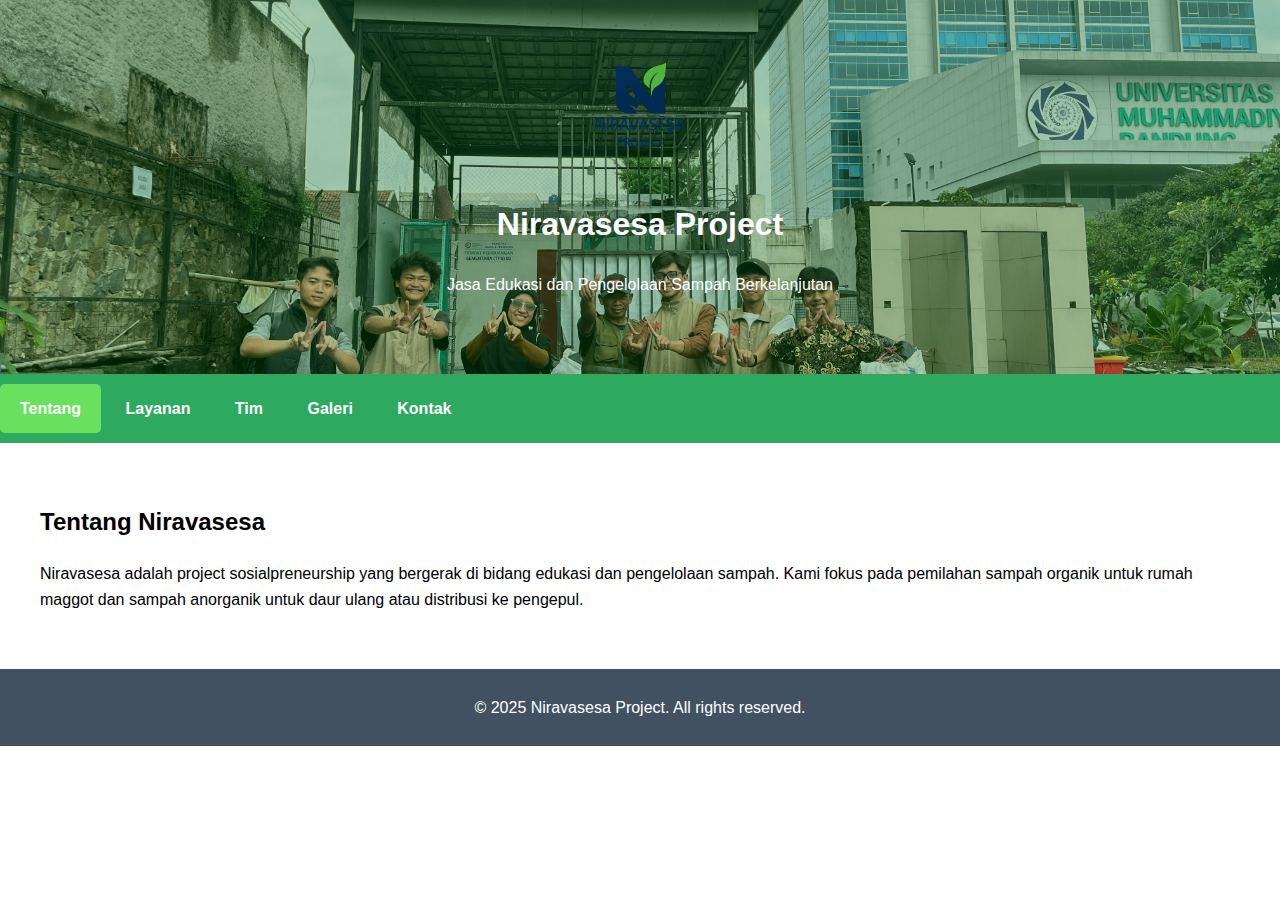
<file: index.html>
<!DOCTYPE html>
<html lang="id">
<head>
    <meta charset="UTF-8">
    <meta name="viewport" content="width=device-width, initial-scale=1.0">
    <title>Niravasesa Project</title>
    <link rel="stylesheet" href="steyle.css">
    
</head>
<body>
    <header>
        <img src="logo.png" alt="Logo Niravasesa">
        <h1>Niravasesa Project</h1>
        <p>Jasa Edukasi dan Pengelolaan Sampah Berkelanjutan</p>
    </header>
    
       <nav>
        <a href="niravasesa.html"class="active">Tentang</a>
        <a href="layanan.html">Layanan</a>
        <a href="tim.html">Tim</a>
        <a href="galeri.html">Galeri</a>
        <a href="kontak.html">Kontak</a>
    </nav>

    <section id="tentang">
        <h2>Tentang Niravasesa</h2>
        <p>Niravasesa adalah project sosialpreneurship yang bergerak di bidang edukasi dan pengelolaan sampah. Kami fokus pada pemilahan sampah organik untuk rumah maggot dan sampah anorganik untuk daur ulang atau distribusi ke pengepul.</p>
    </section>


    <footer>
        <p>&copy; 2025 Niravasesa Project. All rights reserved.</p>
    </footer>
</body>
</html>
</file>
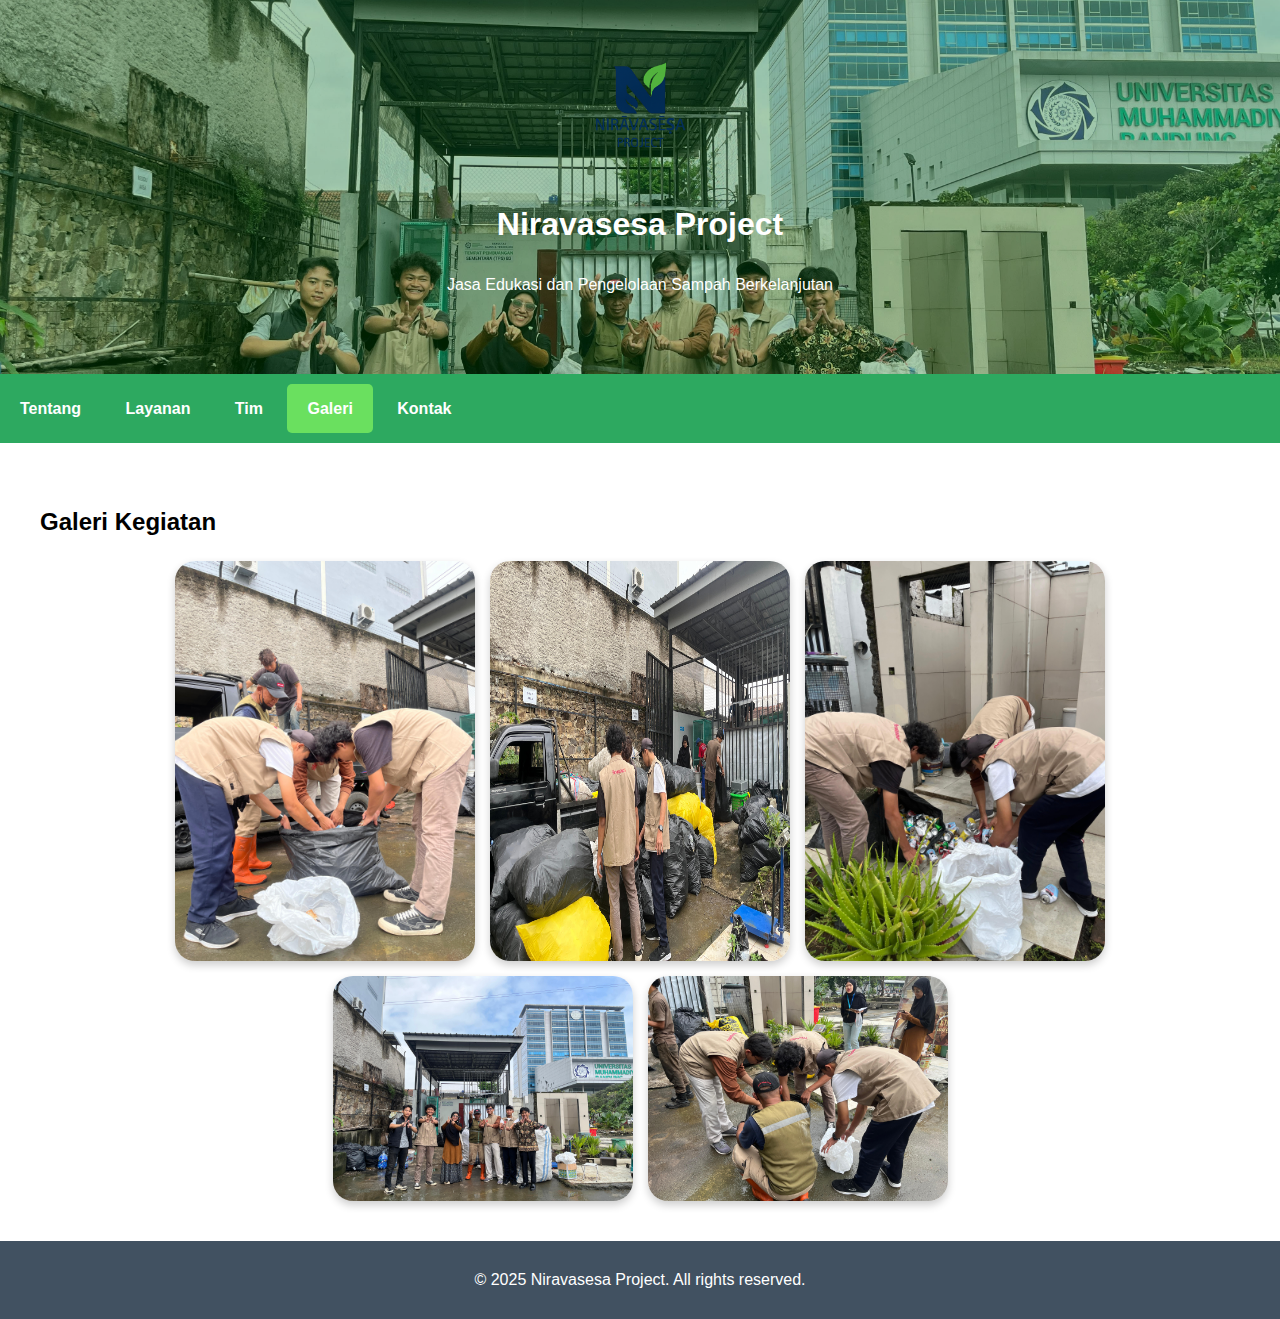
<file: galeri.html>
<!DOCTYPE html>
<html lang="id">
<head>
    <meta charset="UTF-8">
    <meta name="viewport" content="width=device-width, initial-scale=1.0">
    <title>Niravasesa Project</title>
    <link rel="stylesheet" href="steyle.css">
    
</head>
<body>
    <header>
        <img src="logo.png" alt="Logo Niravasesa">
        <h1>Niravasesa Project</h1>
        <p>Jasa Edukasi dan Pengelolaan Sampah Berkelanjutan</p>
    </header>
    
        <nav>
        <a href="niravasesa.html">Tentang</a>
        <a href="layanan.html">Layanan</a>
        <a href="tim.html">Tim</a>
        <a href="galeri.html"class="active">Galeri</a>
        <a href="kontak.html">Kontak</a>
    </nav>

   


    <section id="galeri">
        <h2>Galeri Kegiatan</h2>
        <div class="gallery">
            <img src="kegiatan 2.jpg" alt="Kegiatan 1">
            <img src="kegiatan 3.jpg" alt="Kegiatan 2">
            <img src="kegiatan 4.jpg" alt="Kegiatan 3">
            <img src="kegiatan 5.jpg" alt="Kegiatan 4">
            <img src="kegiatan1.jpg" alt="Kegiatan 5">
        </div>
    </section>

   

    <footer>
        <p>&copy; 2025 Niravasesa Project. All rights reserved.</p>
    </footer>
</body>
</html>
</file>
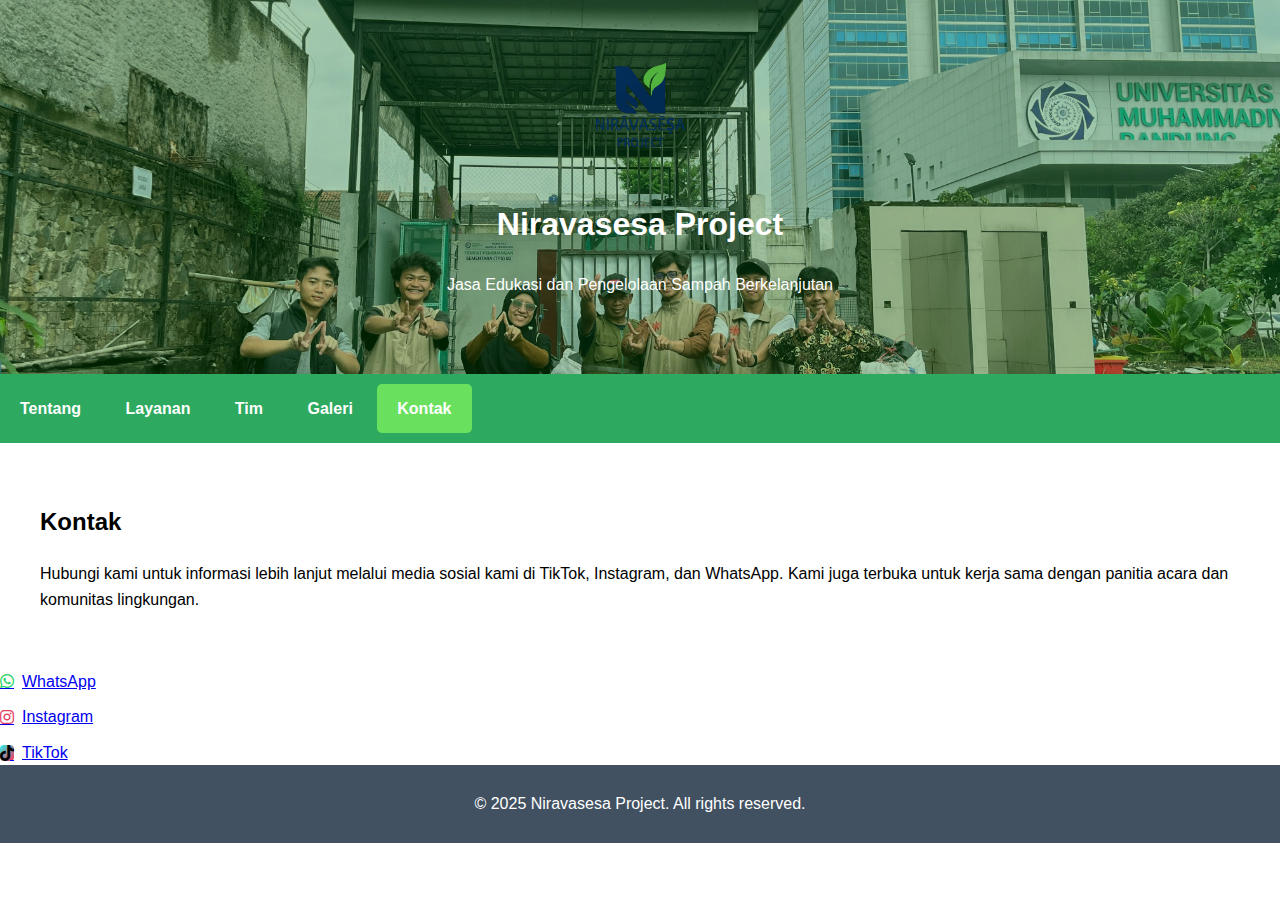
<file: kontak.html>
<!DOCTYPE html>
<html lang="id">
<head>
    <meta charset="UTF-8">
    <meta name="viewport" content="width=device-width, initial-scale=1.0">
    <title>Niravasesa Project</title>
    <link rel="stylesheet" href="steyle.css">
    <link rel="stylesheet" 
    href="https://cdnjs.cloudflare.com/ajax/libs/font-awesome/6.5.0/css/all.min.css"
    
</head>
<body>
    <header>
        <img src="logo.png" alt="Logo Niravasesa">
        <h1>Niravasesa Project</h1>
        <p>Jasa Edukasi dan Pengelolaan Sampah Berkelanjutan</p>
    </header>
    
    <nav>
        <a href="niravasesa.html">Tentang</a>
        <a href="layanan.html">Layanan</a>
        <a href="tim.html">Tim</a>
        <a href="galeri.html">Galeri</a>
        <a href="kontak.html"class="active">Kontak</a>
    </nav>


    <section id="kontak">
        <h2>Kontak</h2>
        <p>Hubungi kami untuk informasi lebih lanjut melalui media sosial kami di TikTok, Instagram, dan WhatsApp. Kami juga terbuka untuk kerja sama dengan panitia acara dan komunitas lingkungan.</p>
    </section>

        <div class="sosmed">
        <a href="https://wa.me/6281292465375" target="_blank" style="display: flex; align-items: center; margin-bottom: 10px;">
            <i class="fab fa-whatsapp" style="margin-right: 8px; color: #25D366;"></i> WhatsApp
        </a>
        <a href="https://www.instagram.com/niravasesa" target="_blank" style="display: flex; align-items: center; margin-bottom: 10px;">
            <i class="fab fa-instagram" style="margin-right: 8px; color: #E4405F;"></i> Instagram
        </a>
        <a href="https://www.tiktok.com/@niravasesa" target="_blank" style="display: flex; align-items: center;">
            <i class="fab fa-tiktok" style="margin-right: 8px; color: #010101; background: linear-gradient(135deg, #25F4EE 0%, #FE2C55 100%); border-radius: 4px;"></i> TikTok
        </a>
    </div>

    <footer>
        <p>&copy; 2025 Niravasesa Project. All rights reserved.</p>
    </footer>
</body>
</html>
</file>
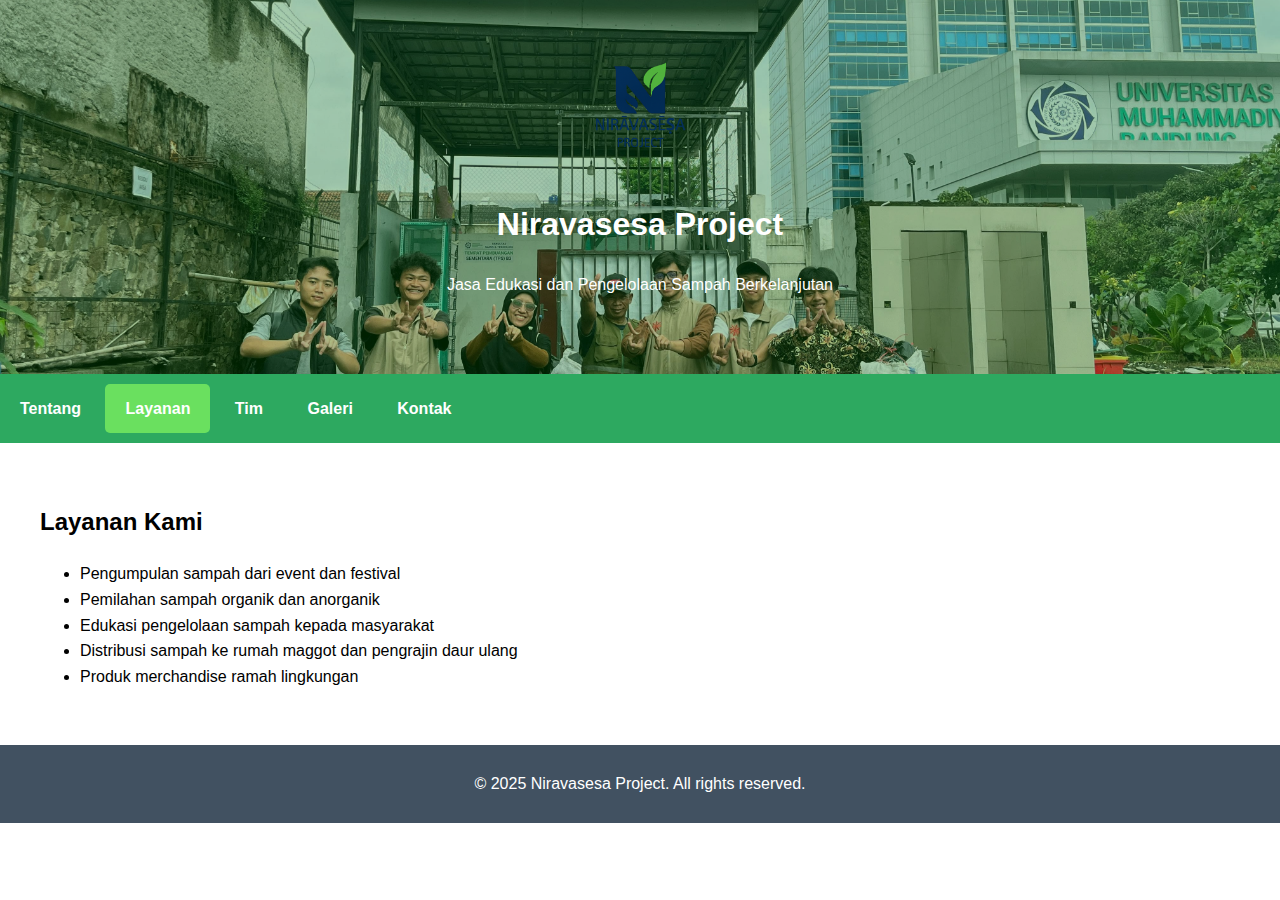
<file: layanan.html>
<!DOCTYPE html>
<html lang="id">
<head>
    <meta charset="UTF-8">
    <meta name="viewport" content="width=device-width, initial-scale=1.0">
    <title>Niravasesa Project</title>
    <link rel="stylesheet" href="steyle.css">
    
</head>
<body>
    <header>
        <img src="logo.png" alt="Logo Niravasesa">
        <h1>Niravasesa Project</h1>
        <p>Jasa Edukasi dan Pengelolaan Sampah Berkelanjutan</p>
    </header>
    
       <nav>
        <a href="niravasesa.html">Tentang</a>
        <a href="layanan.html"class="active">Layanan</a>
        <a href="tim.html">Tim</a>
        <a href="galeri.html">Galeri</a>
        <a href="kontak.html">Kontak</a>
    </nav>

    <section id="layanan">
        <h2>Layanan Kami</h2>
        <ul>
            <li>Pengumpulan sampah dari event dan festival</li>
            <li>Pemilahan sampah organik dan anorganik</li>
            <li>Edukasi pengelolaan sampah kepada masyarakat</li>
            <li>Distribusi sampah ke rumah maggot dan pengrajin daur ulang</li>
            <li>Produk merchandise ramah lingkungan</li>
        </ul>
    </section>

   
   
    <footer>
        <p>&copy; 2025 Niravasesa Project. All rights reserved.</p>
    </footer>
</body>
</html>
</file>
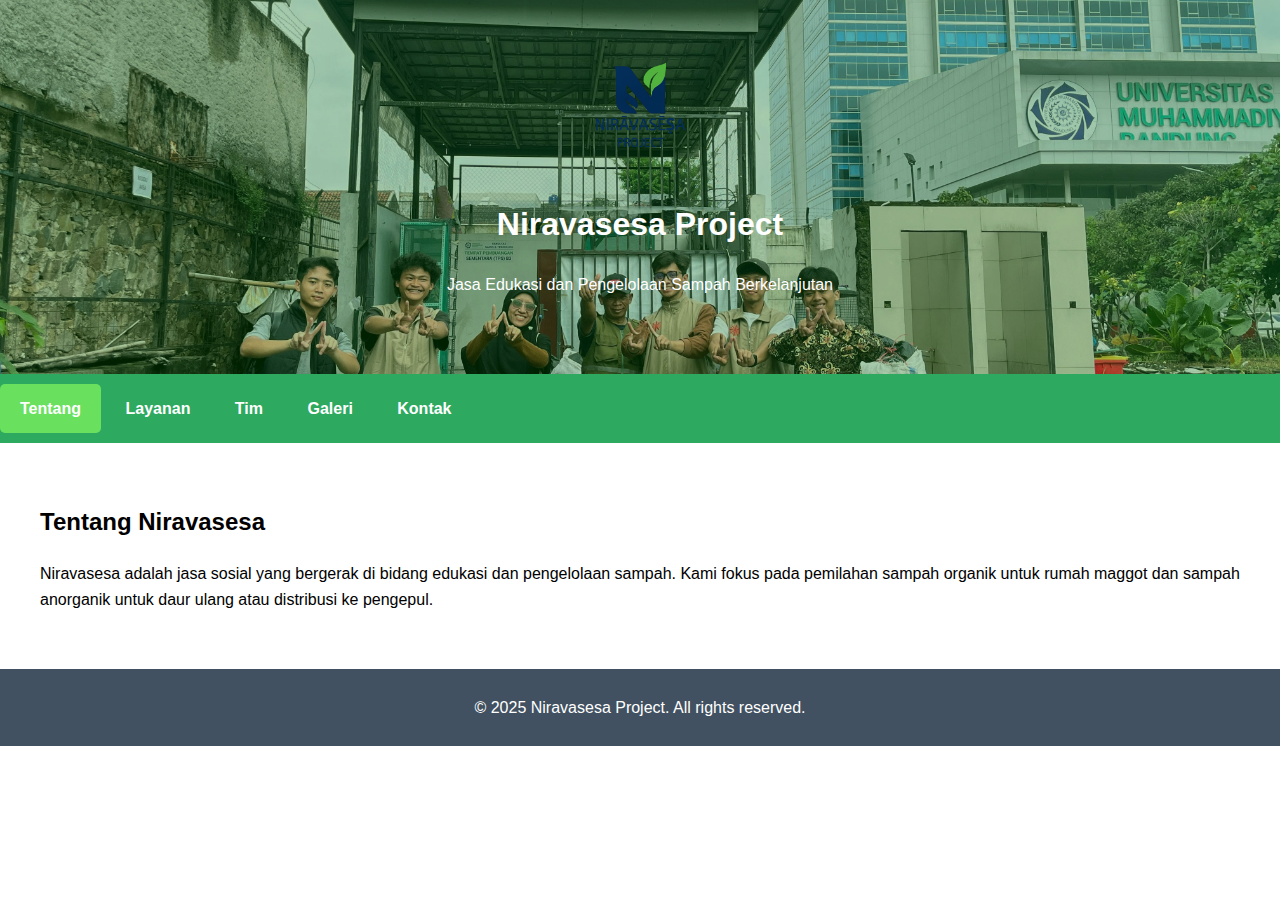
<file: niravasesa.html>
<!DOCTYPE html>
<html lang="id">
<head>
    <meta charset="UTF-8">
    <meta name="viewport" content="width=device-width, initial-scale=1.0">
    <title>Niravasesa Project</title>
    <link rel="stylesheet" href="steyle.css">
    
</head>
<body>
    <header>
        <img src="logo.png" alt="Logo Niravasesa">
        <h1>Niravasesa Project</h1>
        <p>Jasa Edukasi dan Pengelolaan Sampah Berkelanjutan</p>
    </header>
    
       <nav>
        <a href="niravasesa.html"class="active">Tentang</a>
        <a href="layanan.html">Layanan</a>
        <a href="tim.html">Tim</a>
        <a href="galeri.html">Galeri</a>
        <a href="kontak.html">Kontak</a>
    </nav>

    <section id="tentang">
        <h2>Tentang Niravasesa</h2>
        <p>Niravasesa adalah jasa sosial yang bergerak di bidang edukasi dan pengelolaan sampah. Kami fokus pada pemilahan sampah organik untuk rumah maggot dan sampah anorganik untuk daur ulang atau distribusi ke pengepul.</p>
    </section>


    <footer>
        <p>&copy; 2025 Niravasesa Project. All rights reserved.</p>
    </footer>
</body>
</html>
</file>
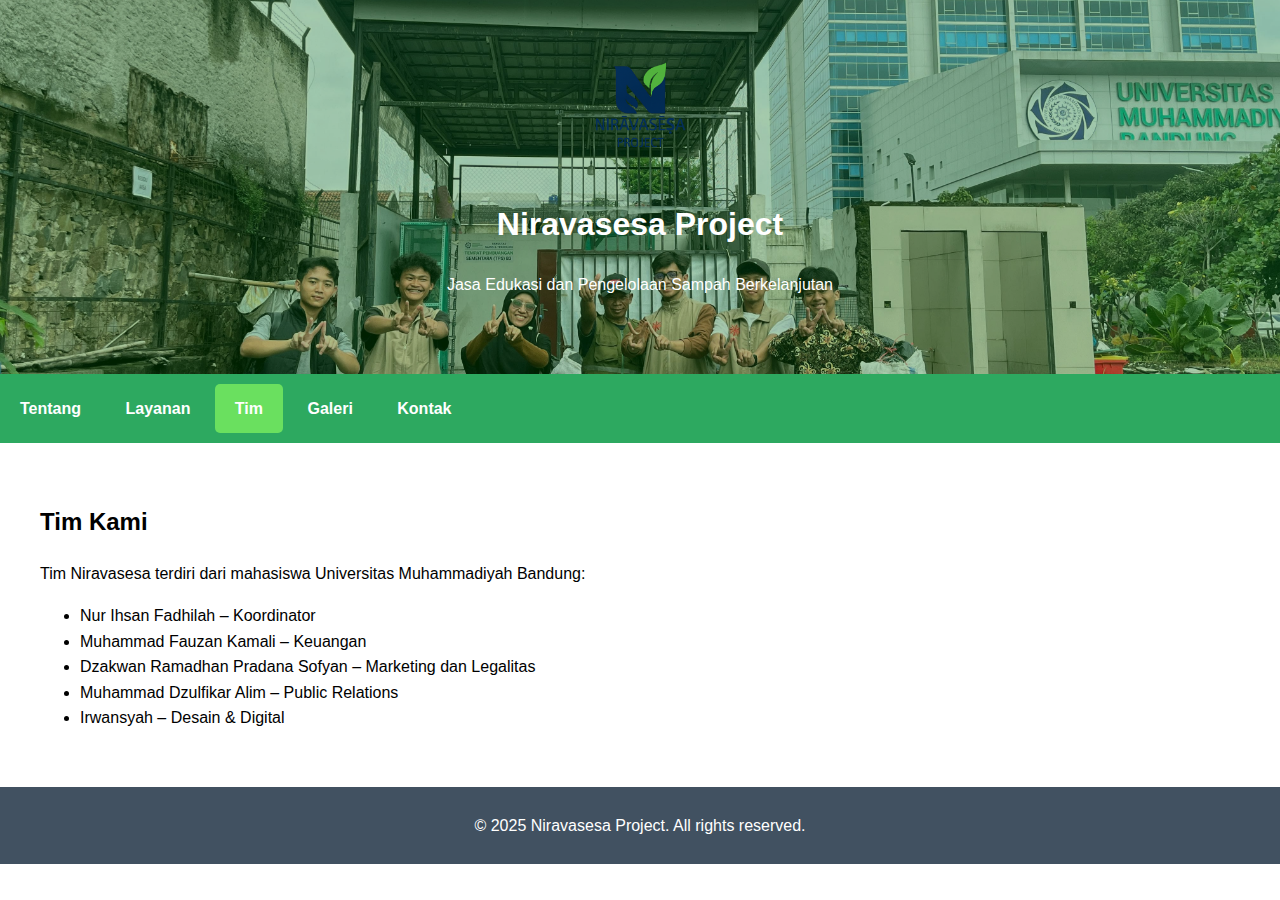
<file: tim.html>
<!DOCTYPE html>
<html lang="id">
<head>
    <meta charset="UTF-8">
    <meta name="viewport" content="width=device-width, initial-scale=1.0">
    <title>Niravasesa Project</title>
    <link rel="stylesheet" href="steyle.css">
    
</head>
<body>
    <header>
        <img src="logo.png" alt="Logo Niravasesa">
        <h1>Niravasesa Project</h1>
        <p>Jasa Edukasi dan Pengelolaan Sampah Berkelanjutan</p>
    </header>
    
       <nav>
        <a href="niravasesa.html">Tentang</a>
        <a href="layanan.html">Layanan</a>
        <a href="tim.html"class="active">Tim</a>
        <a href="galeri.html">Galeri</a>
        <a href="kontak.html">Kontak</a>
    </nav>

  

   

    <section id="tim">
        <h2>Tim Kami</h2>
        <p>Tim Niravasesa terdiri dari mahasiswa Universitas Muhammadiyah Bandung:</p>
        <ul>
            <li>Nur Ihsan Fadhilah – Koordinator</li>
            <li>Muhammad Fauzan Kamali – Keuangan</li>
            <li>Dzakwan Ramadhan Pradana Sofyan – Marketing dan Legalitas</li>
            <li>Muhammad Dzulfikar Alim – Public Relations</li>
            <li>Irwansyah – Desain & Digital</li>
        </ul>
    </section>

    

    <footer>
        <p>&copy; 2025 Niravasesa Project. All rights reserved.</p>
    </footer>
</body>
</html>
</file>
<file: steyle.css>
body {
    font-family: Arial, sans-serif;
    line-height: 1.6;
    margin: 0;
    padding: 0;
    background-image: url('https://images.unsplash.com/photo-1604395954700-62f9028e6f8c');
    background-size: cover;
    background-attachment: fixed;
    background-repeat: no-repeat;
}

/* Header dengan background image */
header {
    background-image: url('bareng.jpg'); /* Ganti sesuai nama file foto kamu */
    background-size: cover;
    background-position: center;
    background-repeat: no-repeat;
    color: white;
    padding: 60px 20px;
    text-align: center;
    position: relative;
}

/* Overlay gelap agar teks tetap terbaca */
header::before {
    content: '';
    position: absolute;
    top: 0;
    right: 0;
    bottom: 0;
    left: 0;
    background-color: rgba(0, 100, 0, 0.322);
    z-index: 0;
}

header * {
    position: relative;
    z-index: 1;
}

header img {
    width: 100px;
    height: auto;
    margin-bottom: 10px;
}

/* NAVIGASI */
nav {
    background-color: rgba(22, 160, 79, 0.9);
    padding: 10px 0;
}

nav ul {
    list-style: none;
    margin: 0;
    padding: 0;
    display: flex;
    justify-content: center;
    flex-wrap: wrap;
}

nav li {
    margin: 0 10px;
}

nav a {
    display: inline-block;
    color: white;
    padding: 12px 20px;
    text-decoration: none;
    font-weight: bold;
    transition: background-color 0.3s, transform 0.2s;
    border-radius: 5px;
    white-space: nowrap;
}

nav a:hover {
    background-color: #5fe07b;
    transform: scale(1.05);
}

nav a.active {
    background-color: #6ae05f;
}

section {
    padding: 20px;
    background-color: rgba(255, 255, 255, 0.95);
    margin: 20px;
    border-radius: 10px;
}

/* Footer */
footer {
    background-color: rgba(44, 62, 80, 0.9);
    color: white;
    text-align: center;
    padding: 10px 0;
}

/* Galeri Responsif */
.gallery {
    display: flex;
    flex-wrap: wrap;
    gap: 15px;
    justify-content: center;
}

.gallery img {
    width: 100%;
    max-width: 300px;
    height: auto;
    border-radius: 20px;
    box-shadow: 0 4px 8px rgba(0,0,0,0.2);
    transition: transform 0.3s ease;
}

.gallery img:hover {
    transform: scale(1.03);
}

/* ==== RESPONSIF UNTUK LAYAR KECIL ==== */
@media (max-width: 768px) {
    header {
        padding: 40px 10px;
    }

    header img {
        width: 80px;
    }

    nav {
        padding: 8px 0;
    }

    nav a {
        padding: 10px 15px;
        font-size: 14px;
    }

    section {
        margin: 10px;
        padding: 15px;
    }

    .gallery {
        gap: 10px;
    }

    .gallery img {
        max-width: 90%;
    }

    footer {
        font-size: 14px;
        padding: 8px 0;
    }
}
</file>
